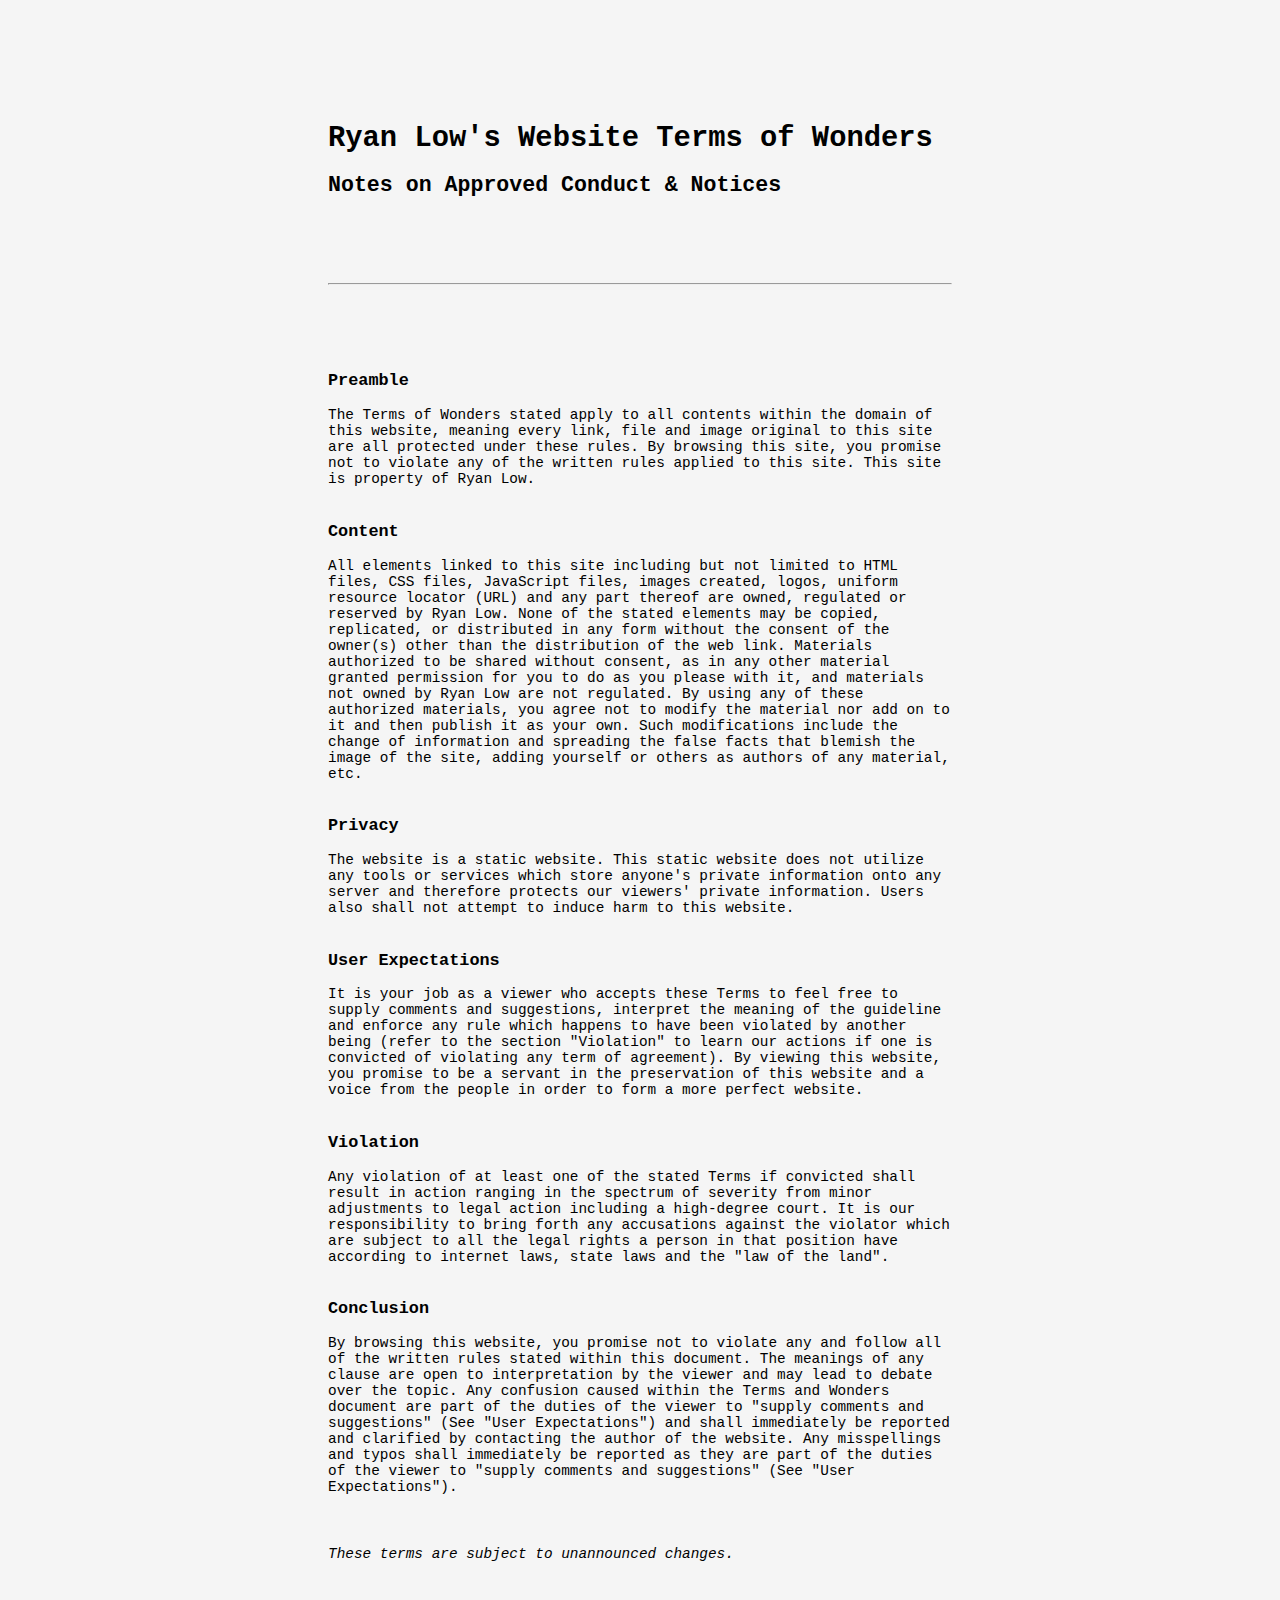
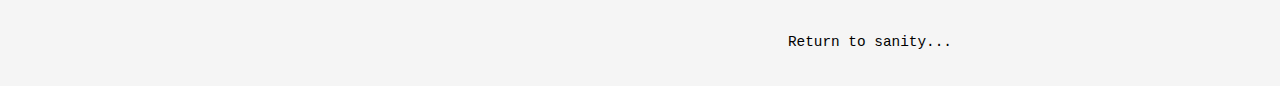
<file: terms.html>
<!DOCTYPE html>
<html lang="en">
    <head>
        <title>Ryan Low | Terms of Wonders</title>
        <meta charset="utf-8">
        <meta name="author" content="Ryan Low">
        <meta name="description" content="Very important rules for Ryan's website. Obviously satirical, if you couldn't tell.">
        <meta name="viewport" content="width=device-width, initial-scale=1">
        <meta name="theme-color" content="#F5F5F5">
        <link rel="apple-touch-icon" href="images/rl-large.png">
        <link rel="shortcut icon" href="/favicon.ico" type="image/x-icon">
        <link rel="icon" href="images/rl.png">
        <link rel="stylesheet" type="text/css" href="css/general.css">
        <link rel="stylesheet" type="text/css" href="css/terms.css">
        <noscript>
            <style>
                body {
                    display: block;
                }
            </style>
        </noscript>
    </head>
    <body>
        <header>
            <h1> Ryan Low's Website Terms of Wonders</h1>
            <h2>Notes on Approved Conduct &amp; Notices</h2>
            <hr/>
        </header>
        <main>
            <h3>Preamble</h3>
            <p>The Terms of Wonders stated apply to all contents within the domain of this website, meaning every link, file and image original to this site are all protected under these rules. By browsing this site, you promise not to violate any of the written rules applied to this site. This site is property of Ryan Low.</p>
            <h3>Content</h3>
            <p>All elements linked to this site including but not limited to HTML files, CSS files, JavaScript files, images created, logos, uniform resource locator (URL) and any part thereof are owned, regulated or reserved by Ryan Low. None of the stated elements may be copied, replicated, or distributed in any form without the consent of the owner(s) other than the distribution of the web link. Materials authorized to be shared without consent, as in any other material granted permission for you to do as you please with it, and materials not owned by Ryan Low are not regulated. By using any of these authorized materials, you agree not to modify the material nor add on to it and then publish it as your own. Such modifications include the change of information and spreading the false facts that blemish the image of the site, adding yourself or others as authors of any material, etc.</p>
            <h3>Privacy</h3>
            <p>The website is a static website. This static website does not utilize any tools or services which store anyone's private information onto any server and therefore protects our viewers' private information. Users also shall not attempt to induce harm to this website.</p>
            <h3>User Expectations</h3>
            <p>It is your job as a viewer who accepts these Terms to feel free to supply comments and suggestions, interpret the meaning of the guideline and enforce any rule which happens to have been violated by another being (refer to the section "Violation" to learn our actions if one is convicted of violating any term of agreement). By viewing this website, you promise to be a servant in the preservation of this website and a voice from the people in order to form a more perfect website.</p>
            <h3>Violation</h3>
            <p>Any violation of at least one of the stated Terms if convicted shall result in action ranging in the spectrum of severity from minor adjustments to legal action including a high-degree court. It is our responsibility to bring forth any accusations against the violator which are subject to all the legal rights a person in that position have according to internet laws, state laws and the "law of the land".</p>
            <h3>Conclusion</h3>
            <p>By browsing this website, you promise not to violate any and follow all of the written rules stated within this document. The meanings of any clause are open to interpretation by the viewer and may lead to debate over the topic. Any confusion caused within the Terms and Wonders document are part of the duties of the viewer to "supply comments and suggestions" (See "User Expectations") and shall immediately be reported and clarified by contacting the author of the website. Any misspellings and typos shall immediately be reported as they are part of the duties of the viewer to "supply comments and suggestions" (See "User Expectations").</p>
            <br>
            <i>These terms are subject to unannounced changes.</i>
        </main>
        <footer>
            <a href="/">Return to sanity...</a>
        </footer>
        <script src="https://ajax.googleapis.com/ajax/libs/jquery/3.1.0/jquery.min.js"></script>
        <script src="scripts/transitions.js"></script>
    </body>
</html>
</file>
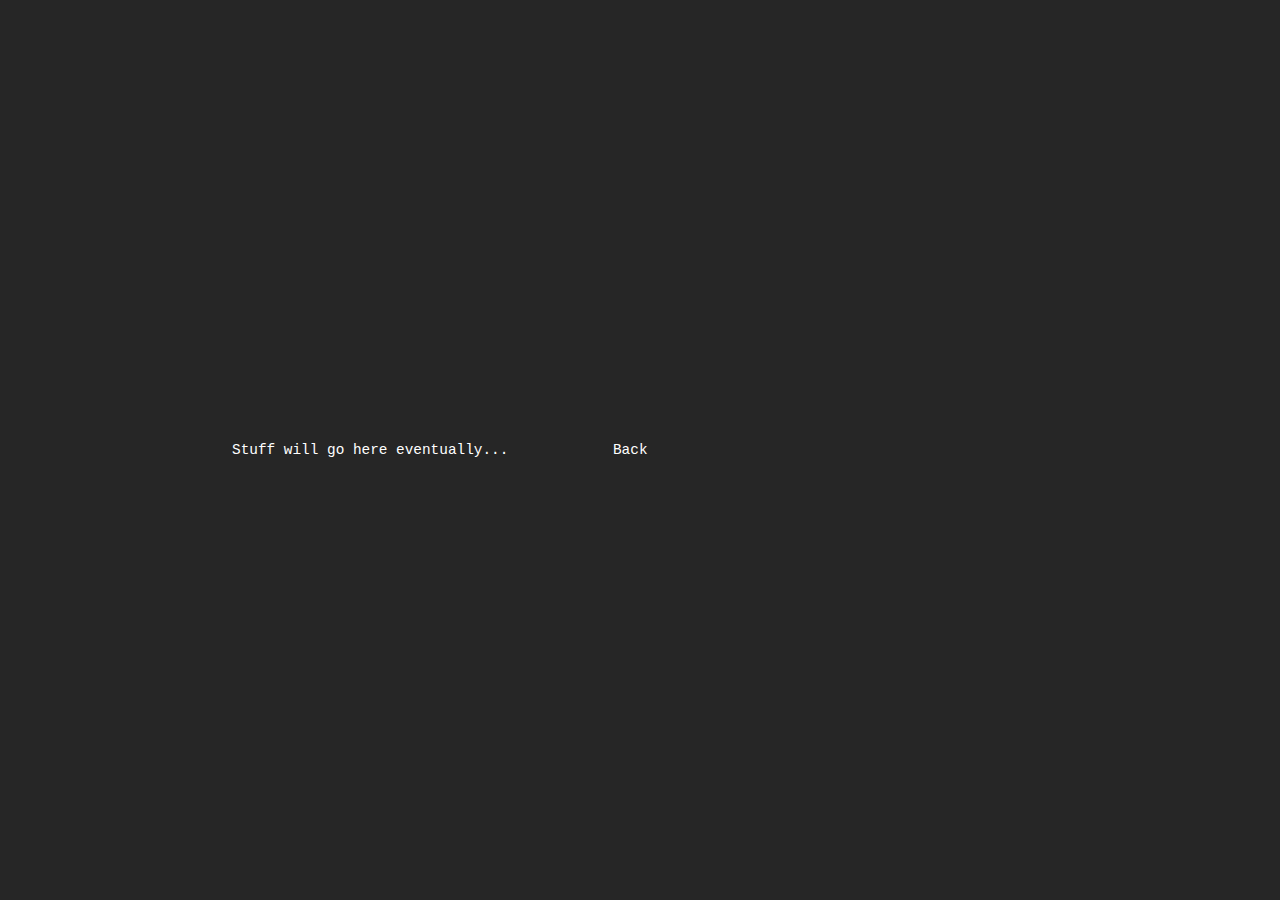
<file: work.html>
<!DOCTYPE html>
<html lang="en">
    <head>
        <title>Ryan Low | Workspace</title>
        <meta charset="utf-8">
        <meta name="author" content="Ryan Low">
        <meta name="description" content="Various projects and things are here.">
        <meta name="viewport" content="width=device-width, initial-scale=1">
        <meta name="theme-color" content="#F5F5F5">
        <link rel="apple-touch-icon" href="images/rl-large.png">
        <link rel="shortcut icon" href="/favicon.ico" type="image/x-icon">
        <link rel="icon" href="images/rl.png">
        <link rel="stylesheet" type="text/css" href="css/general.css">
        <link rel="stylesheet" type="text/css" href="css/work.css">
        <noscript>
            <style>
                body {
                    display: block;
                }
            </style>
        </noscript>
    </head>
    <body>
        Stuff will go here eventually...
        <a href="/">Back</a>
        <script src="https://ajax.googleapis.com/ajax/libs/jquery/3.1.0/jquery.min.js"></script>
        <script src="scripts/transitions.js"></script>
    </body>
</html>
</file>
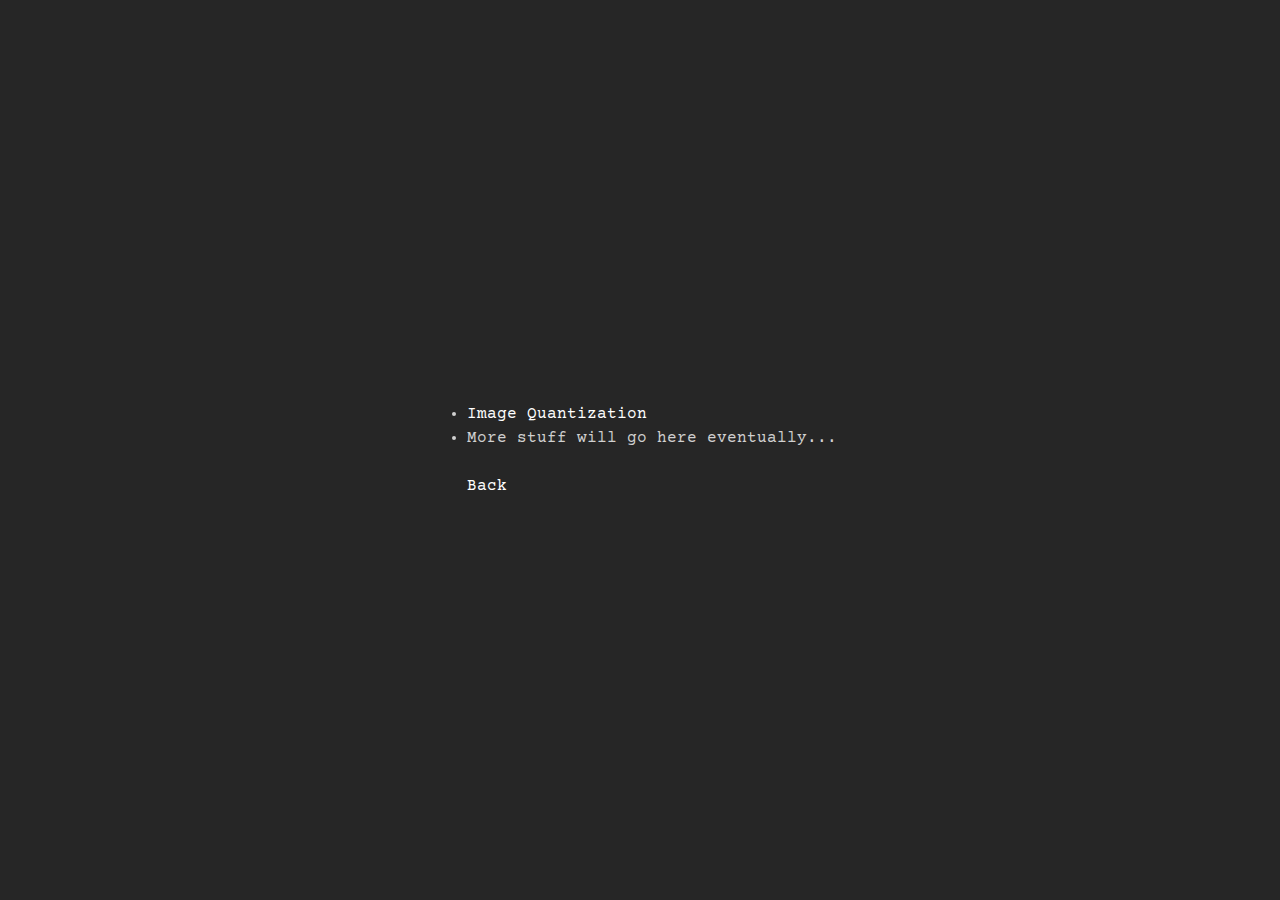
<file: workspace.html>
<!DOCTYPE html>
<html lang="en">

<head>
    <title>Ryan Low | Workspace</title>
    <meta charset="utf-8">
    <meta name="viewport" content="width=device-width, initial-scale=1.0">
    <meta name="theme-color" content="#F5F5F5">
    <link rel="apple-touch-icon" sizes="180x180" href="/apple-touch-icon.png">
    <link rel="shortcut icon" type="image/x-icon" href="/favicon.ico">
    <link rel="icon" type="image/png" sizes="32x32" href="/images/rl-32.png">
    <link rel="icon" type="image/png" sizes="16x16" href="/images/rl-16.png">
    <link rel="stylesheet" type="text/css" href="/css/workspace.css">
</head>

<body>
    <div>
        <ul>
            <li><a href="https://ryanlow.me/quantization/">Image Quantization</a></li>
            <li>More stuff will go here eventually...<br /><br /></li>
            <li><a href="/">Back</a></li>
        </ul>
    </div>
</body>

</html>
</file>
<file: css/general.css>
html {
    display: -webkit-flex;
    display: -moz-flex;
    display: flex;
    height: 100%;
    margin: 0;
    padding: 0;
    background-color: #F5F5F5;
    color: #000000;
    font-family: Courier, monospace;
    font-size: 0.8rem;
}

body {
    align-self: center;
    display: none;
    width: 8.5in;
    margin: auto;
    padding: 36px;
}

footer,
header,
img,
main,
nav,
section {
    display: block;
    margin: 0;
}

a {
    text-decoration: none;
    color: #000000;
}

a:hover {
    text-decoration: underline;
}

::selection {
    background: #FFFF80;
}

::-moz-selection {
    background: #FFFF80;
}



@media only screen and (min-width: 480px) {
    html {
        font-size: 0.9em;
    }
    
    body > * {
        margin-left: 52px;
        margin-right: 52px;
    }
}

@media only screen and (min-width: 768px) {
    body {
        padding-left: 0;
        padding-right: 0;
    }
    
    body > * {
        margin-left: 1in;
        margin-right: 1in;
    }
}
</file>
<file: css/terms.css>
header, hr {
    margin-top: 6em;
    margin-bottom: 6em;
}

h1, h2 {
    margin: 0.6em 0;
}

main {
    margin-top: 5em;
    margin-bottom: 5em;
}

h3 {
    margin: 1em 0;
}

p {
    margin-bottom: 2.4em;
}

footer {
    float: right;
}
</file>
<file: css/work.css>
html {
    background-color: #262626;
    color: #FFFFFF;
}

a {
    color: #FFFFFF;
}

::selection {
    background: #3399FF;
}

::-moz-selection {
    background: #3399FF;
}
</file>
<file: css/workspace.css>
@import url("https://fonts.googleapis.com/css2?family=Courier+Prime&display=swap");
body {
  background-color: #262626;
  font: 0.78em "Courier Prime", monospace;
  color: #d0d0d0;
  margin: 0;
}
body > div {
  position: absolute;
  top: 50%;
  left: 0;
  right: 0;
  transform: translateY(-50%);
  width: -webkit-fit-content;
  width: -moz-fit-content;
  width: fit-content;
  margin: 0 auto;
  padding: 24px;
}

p {
  line-height: 1.5em;
}

a {
  text-decoration: none;
  color: #ffffff;
}

a:hover {
  text-decoration: underline;
}

::-moz-selection {
  background: #4b9fff;
}

::selection {
  background: #4b9fff;
}

@media only screen and (min-width: 480px) {
  body {
    font-size: 1em;
  }
  body > div {
    padding: 48px;
  }
}
ul {
  margin: 0;
  padding-left: 24px;
}

li {
  line-height: 1.5em;
}

li:last-child {
  list-style-type: none;
}
</file>
